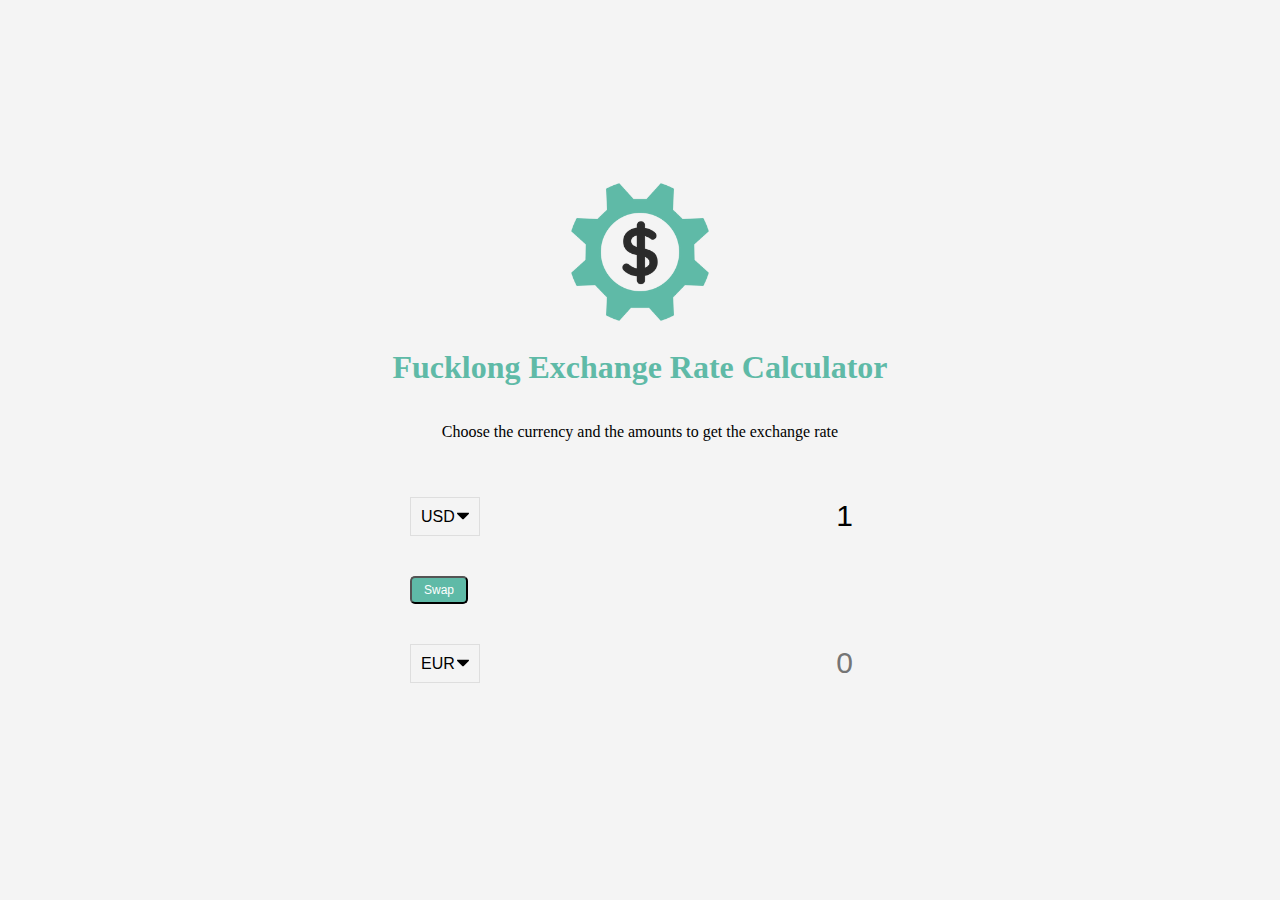
<file: exchange_rate/index.html>
<!DOCTYPE html>
<html lang="en">
<head>
  <meta charset="UTF-8">
  <meta http-equiv="X-UA-Compatible" content="IE=edge">
  <meta name="viewport" content="width=device-width, initial-scale=1.0">
  <title>Exchange Rate Calculator</title>
  <link rel="stylesheet" href="style.css">
</head>
<body>
  <img src="img/money.png" alt="" class="money-img">
  <h1>Fucklong Exchange Rate Calculator</h1>
  <p>Choose the currency and the amounts to get the exchange rate</p>
  <div class="container">
    <div class="currency">
      <select id="currency-one">
        <option value="AED">AED</option>
        <option value="ARS">ARS</option>
        <option value="AUD">AUD</option>
        <option value="BGN">BGN</option>
        <option value="BRL">BRL</option>
        <option value="BSD">BSD</option>
        <option value="CAD">CAD</option>
        <option value="CHF">CHF</option>
        <option value="CLP">CLP</option>
        <option value="CNY">CNY</option>
        <option value="COP">COP</option>
        <option value="CZK">CZK</option>
        <option value="DKK">DKK</option>
        <option value="DOP">DOP</option>
        <option value="EGP">EGP</option>
        <option value="EUR">EUR</option>
        <option value="FJD">FJD</option>
        <option value="GBP">GBP</option>
        <option value="GTQ">GTQ</option>
        <option value="HKD">HKD</option>
        <option value="HRK">HRK</option>
        <option value="HUF">HUF</option>
        <option value="IDR">IDR</option>
        <option value="ILS">ILS</option>
        <option value="INR">INR</option>
        <option value="ISK">ISK</option>
        <option value="JPY">JPY</option>
        <option value="KRW">KRW</option>
        <option value="KZT">KZT</option>
        <option value="MXN">MXN</option>
        <option value="MYR">MYR</option>
        <option value="NOK">NOK</option>
        <option value="NZD">NZD</option>
        <option value="PAB">PAB</option>
        <option value="PEN">PEN</option>
        <option value="PHP">PHP</option>
        <option value="PKR">PKR</option>
        <option value="PLN">PLN</option>
        <option value="PYG">PYG</option>
        <option value="RON">RON</option>
        <option value="RUB">RUB</option>
        <option value="SAR">SAR</option>
        <option value="SEK">SEK</option>
        <option value="SGD">SGD</option>
        <option value="THB">THB</option>
        <option value="TRY">TRY</option>
        <option value="TWD">TWD</option>
        <option value="UAH">UAH</option>
        <option value="USD" selected>USD</option>
        <option value="UYU">UYU</option>
        <option value="VND">VND</option>
        <option value="ZAR">ZAR</option>
      </select>
      <input type="number" id="amount-one" placeholder="0" value="1">
    </div>
    <div class="swap-rate-container">
      <button class="btn" id="swap">
        Swap
      </button>
      <div class="rate" id="rate"></div>
    </div>
    <div class="currency">
      <select id="currency-two">
        <option value="AED">AED</option>
        <option value="ARS">ARS</option>
        <option value="AUD">AUD</option>
        <option value="BGN">BGN</option>
        <option value="BRL">BRL</option>
        <option value="BSD">BSD</option>
        <option value="CAD">CAD</option>
        <option value="CHF">CHF</option>
        <option value="CLP">CLP</option>
        <option value="CNY">CNY</option>
        <option value="COP">COP</option>
        <option value="CZK">CZK</option>
        <option value="DKK">DKK</option>
        <option value="DOP">DOP</option>
        <option value="EGP">EGP</option>
        <option value="EUR" selected>EUR</option>
        <option value="FJD">FJD</option>
        <option value="GBP">GBP</option>
        <option value="GTQ">GTQ</option>
        <option value="HKD">HKD</option>
        <option value="HRK">HRK</option>
        <option value="HUF">HUF</option>
        <option value="IDR">IDR</option>
        <option value="ILS">ILS</option>
        <option value="INR">INR</option>
        <option value="ISK">ISK</option>
        <option value="JPY">JPY</option>
        <option value="KRW">KRW</option>
        <option value="KZT">KZT</option>
        <option value="MXN">MXN</option>
        <option value="MYR">MYR</option>
        <option value="NOK">NOK</option>
        <option value="NZD">NZD</option>
        <option value="PAB">PAB</option>
        <option value="PEN">PEN</option>
        <option value="PHP">PHP</option>
        <option value="PKR">PKR</option>
        <option value="PLN">PLN</option>
        <option value="PYG">PYG</option>
        <option value="RON">RON</option>
        <option value="RUB">RUB</option>
        <option value="SAR">SAR</option>
        <option value="SEK">SEK</option>
        <option value="SGD">SGD</option>
        <option value="THB">THB</option>
        <option value="TRY">TRY</option>
        <option value="TWD">TWD</option>
        <option value="UAH">UAH</option>
        <option value="USD">USD</option>
        <option value="UYU">UYU</option>
        <option value="VND">VND</option>
        <option value="ZAR">ZAR</option>
      </select>
      <input type="number" id="amount-two" placeholder="0">
  </div>

  <script src="script.js"></script>
</body>
</html>
</file>
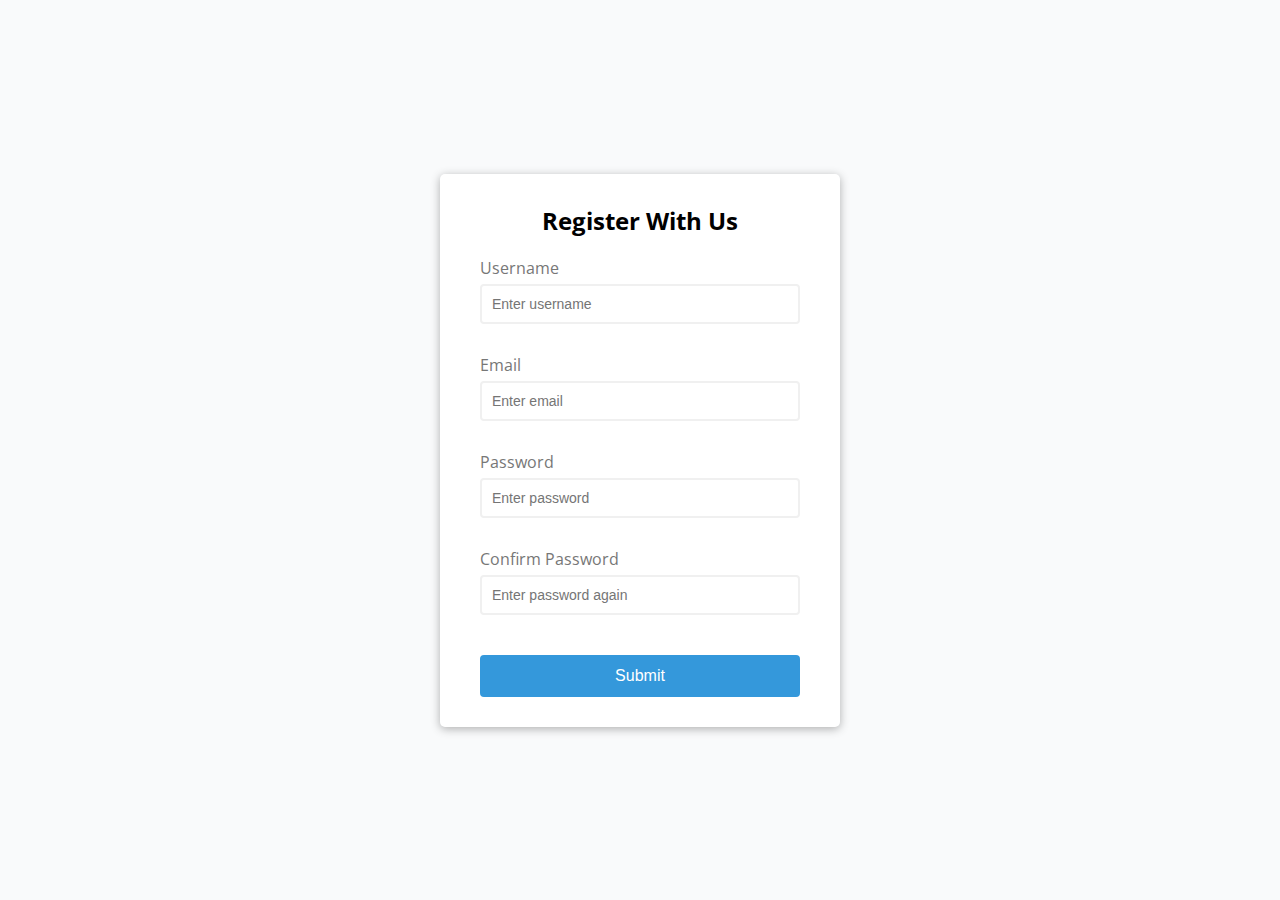
<file: form_validate/index.html>
<!DOCTYPE html>
<html lang="en">
  <head>
    <meta charset="UTF-8" />
    <meta name="viewport" content="width=device-width, initial-scale=1.0" />
    <meta http-equiv="X-UA-Compatible" content="ie=edge" />
    <link rel="stylesheet" href="style.css" />
    <title>Form Validator</title>
  </head>
  <body>
    <div class="container">
      <form id="form" class="form">
        <h2>Register With Us</h2>
        <div class="form-control">
          <label for="username">Username</label>
          <input type="text" id="username" placeholder="Enter username" />
          <small>Error message</small>
        </div>
        <div class="form-control">
          <label for="email">Email</label>
          <input type="text" id="email" placeholder="Enter email" />
          <small>Error message</small>
        </div>
        <div class="form-control">
          <label for="password">Password</label>
          <input type="password" id="password" placeholder="Enter password" />
          <small>Error message</small>
        </div>
        <div class="form-control">
          <label for="password2">Confirm Password</label>
          <input
            type="password"
            id="password2"
            placeholder="Enter password again"
          />
          <small>Error message</small>
        </div>
        <button type="submit">Submit</button>
      </form>
    </div>

    <script src="script.js"></script>
  </body>
</html>
</file>
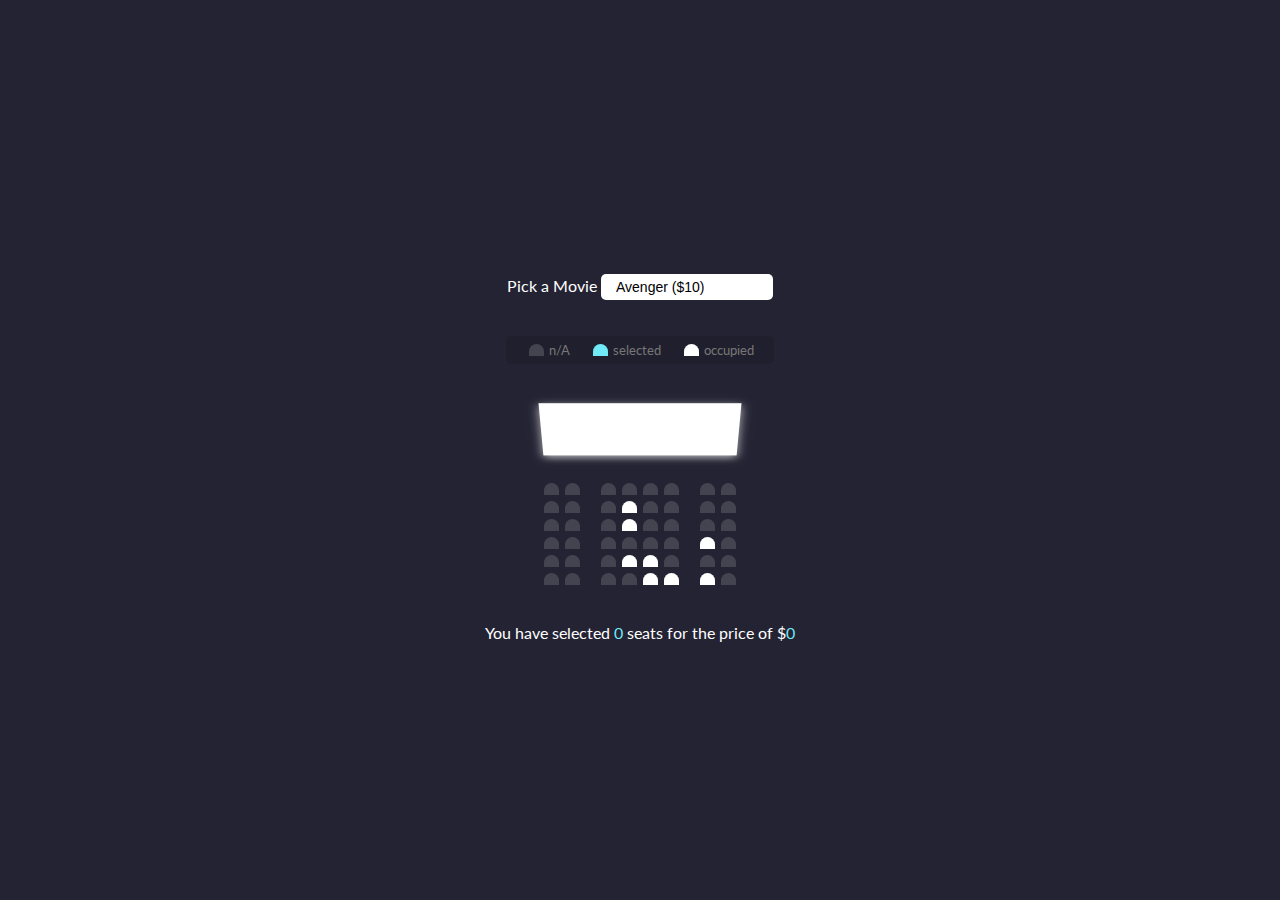
<file: movie_seat/index.html>
<!DOCTYPE html>
<html lang="en">
<head>
    <meta charset="UTF-8">
    <meta http-equiv="X-UA-Compatible" content="IE=edge">
    <meta name="viewport" content="width=device-width, initial-scale=1.0">
    <link rel="stylesheet" href="style.css">
    <title>Movie Seat Booking</title>
</head>
<body>
    <div class = "movie-container">
        <label>Pick a Movie</label>
        <select id="movie">
            <option value="10">Avenger ($10)</option>
            <option value="12">Fast and Furious ($12)</option>
            <option value="8">Toy Story ($8)</option>
            <option value="9">The lion King($9)</option>
        </select>
    </div>
    <ul class="showcase">
        <li>
            <div class="seat"></div>
            <small>n/A</small>
        </li>
        <li>
            <div class="seat selected"></div>
            <small>selected</small>
        </li>
        <li>
            <div class="seat occupied"></div>
            <small>occupied</small>
        </li>
    </ul>
    <div class="container">
        <div class="screen"></div>
        <div class="row">
            <div class="seat"></div>
            <div class="seat"></div>
            <div class="seat"></div>
            <div class="seat"></div>
            <div class="seat"></div>
            <div class="seat"></div>
            <div class="seat"></div>
            <div class="seat"></div>
        </div>
        <div class="row">
            <div class="seat"></div>
            <div class="seat"></div>
            <div class="seat"></div>
            <div class="seat occupied"></div>
            <div class="seat"></div>
            <div class="seat"></div>
            <div class="seat"></div>
            <div class="seat"></div>
        </div>
        <div class="row">
            <div class="seat"></div>
            <div class="seat"></div>
            <div class="seat"></div>
            <div class="seat occupied"></div>
            <div class="seat"></div>
            <div class="seat"></div>
            <div class="seat"></div>
            <div class="seat"></div>
        </div>
        <div class="row">
            <div class="seat"></div>
            <div class="seat"></div>
            <div class="seat"></div>
            <div class="seat"></div>
            <div class="seat"></div>
            <div class="seat"></div>
            <div class="seat occupied"></div>
            <div class="seat"></div>
        </div>
        <div class="row">
            <div class="seat"></div>
            <div class="seat"></div>
            <div class="seat"></div>
            <div class="seat occupied"></div>
            <div class="seat occupied"></div>
            <div class="seat"></div>
            <div class="seat"></div>
            <div class="seat"></div>
        </div>
        <div class="row">
            <div class="seat"></div>
            <div class="seat"></div>
            <div class="seat"></div>
            <div class="seat"></div>
            <div class="seat occupied"></div>
            <div class="seat occupied"></div>
            <div class="seat occupied"></div>
            <div class="seat"></div>
        </div>
    </div>
    <p class="text">You have selected <span id="count">0</span> seats for the price of  $<span id="total">0</span></p>
    <script src="script.js"></script>
</body>
</html>
</file>
<file: exchange_rate/style.css>
:root {
  --primary-color: #5fbaa7;
}

* {
  box-sizing: border-box;
}

body {
  background-color: #f4f4f4;
  display: flex;
  flex-direction: column;
  align-items: center;
  justify-content: center;
  height: 100vh;
  margin: 0;
  padding: 20px;
}

h1{
  color: var(--primary-color);
}

p {
  text-align: center;
}

.btn {
  color: white;
  background-color: var(--primary-color);
  cursor: pointer;
  border-radius: 5px;
  font-size: 12px;
  padding: 5px 12px;
}

.money-img {
  width: 150px;
}

.currency {
  padding: 40px 0;
  display: flex;
  align-items: center;
  justify-content: space-between;
}

.currency select{
  padding: 10px 20px 10px 10px;
  -moz-appearance: none;
  -webkit-appearance: none;
  appearance: none;
  border: 1px solid #dedede;
  font-size: 16px;
  background: transparent;
  background-image: url('data:image/svg+xml;charset=US-ASCII,%3Csvg%20xmlns%3D%22http%3A%2F%2Fwww.w3.org%2F2000%2Fsvg%22%20width%3D%22292.4%22%20height%3D%22292.4%22%3E%3Cpath%20fill%3D%22%20000002%22%20d%3D%22M287%2069.4a17.6%2017.6%200%200%200-13-5.4H18.4c-5%200-9.3%201.8-12.9%205.4A17.6%2017.6%200%200%200%200%2082.2c0%205%201.8%209.3%205.4%2012.9l128%20127.9c3.6%203.6%207.8%205.4%2012.8%205.4s9.2-1.8%2012.8-5.4L287%2095c3.5-3.5%205.4-7.8%205.4-12.8%200-5-1.9-9.2-5.5-12.8z%22%2F%3E%3C%2Fsvg%3E');
  background-position: right 10px top 50%, 0, 0;
  background-size: 12px auto, 100%;
  background-repeat: no-repeat;
}

.currency input {
  border: 0;
  background: transparent;
  font-size: 30px;
  text-align: right;
}

.swap-rate-container {
  display: flex;
  align-items: center;
  justify-content: space-between;
  
}

.rate {
  color: var(--primary-color);
  font-size: 14px;
  padding: 0 10px;
}

select:focus, input:focus, button:focus {
  outline: 0;
}

@media(max-width: 600px){
  .currency input {
    width: 200px;
  }
}
</file>
<file: form_validate/style.css>
@import url('https://fonts.googleapis.com/css?family=Open+Sans&display=swap');

:root {
  --success-color: #2ecc71;
  --error-color: #e74c3c;
}

* {
  box-sizing: border-box;
}

body {
  background-color: #f9fafb;
  font-family: 'Open Sans', sans-serif;
  display: flex;
  align-items: center;
  justify-content: center;
  min-height: 100vh;
  margin: 0;
}

.container {
  background-color: #fff;
  border-radius: 5px;
  box-shadow: 0 2px 10px rgba(0, 0, 0, 0.3);
  width: 400px;
}

h2 {
  text-align: center;
  margin: 0 0 20px;
}

.form {
  padding: 30px 40px;
}

.form-control {
  margin-bottom: 10px;
  padding-bottom: 20px;
  position: relative;
}

.form-control label {
  color: #777;
  display: block;
  margin-bottom: 5px;
}

.form-control input {
  border: 2px solid #f0f0f0;
  border-radius: 4px;
  display: block;
  width: 100%;
  padding: 10px;
  font-size: 14px;
}

.form-control input:focus {
  outline: 0;
  border-color: #777;
}

.form-control.success input {
  border-color: var(--success-color);
}

.form-control.error input {
  border-color: var(--error-color);
}

.form-control small {
  color: var(--error-color);
  position: absolute;
  bottom: 0;
  left: 0;
  visibility: hidden;
}

.form-control.error small {
  visibility: visible;
}

.form button {
  cursor: pointer;
  background-color: #3498db;
  border: 2px solid #3498db;
  border-radius: 4px;
  color: #fff;
  display: block;
  font-size: 16px;
  padding: 10px;
  margin-top: 20px;
  width: 100%;
}
</file>
<file: movie_seat/style.css>
@import url('https://fonts.googleapis.com/css2?family=Lato:wght@100&display=swap');

*{
    box-sizing: border-box;
}

body{
    background-color: #242333;
    display: flex;
    flex-direction: column;
    color: white;
    align-items: center;
    justify-content: center;
    height: 100vh;
    font-family: "Lato", sans-serif;
    margin: 0;
}

.movie-container {
    margin: 20px 0;
}

.movie-container select{
    background-color: white;
    border: 0;
    border-radius: 5px; 
    font-size: 14px;
    padding: 5px 15px 5px 15px;
    -moz-appearance: none;
    -webkit-appearance: none;
    appearance: none;

}

.container {
    perspective: 1000px;
    margin-bottom: 30px;
}

.seat {
    background-color: #444451;
    height: 12px;
    width: 15px;
    margin: 3px;
    border-top-left-radius: 10px;
    border-top-right-radius: 10px;
}

.seat.selected {
    background-color: #6feaf6;
}

.seat.occupied {
    background-color: white;
}

.seat:nth-of-type(2){
    margin-right: 18px;
}

.seat:nth-of-type(7){
    margin-left: 18px;
}

.seat:not(.occupied):hover{
    cursor:  pointer;
    transform: scale(1,2);
}
.showcase .seat:not(.occupied):hover{
    cursor:  default;
    transform: scale(1);
}

.showcase {
    background-color: rgba(0, 0, 0, 0.1);
    padding:  5px 10px;
    border-radius: 5px;
    color: #777;
    list-style-type: none;
    display: flex;
    justify-content: space-between;
}

.showcase li {
    display: flex;
    align-items: center;
    justify-content: center;
    margin: 0 10px;
}

.showcase li small{
    margin-left: 2px;
}

.row {
    display:  flex;
}

.screen {
    background-color: white;
    height: 70px;
    width: 100%;
    margin: 15px 0;
    transform: rotateX(-45deg);
    box-shadow: 0 3px 10px rgba(255,255,255,0.7);
}

p.text {
    margin: 5px 0;
}

p.text span {
    color: #6feaf6;
}
</file>
